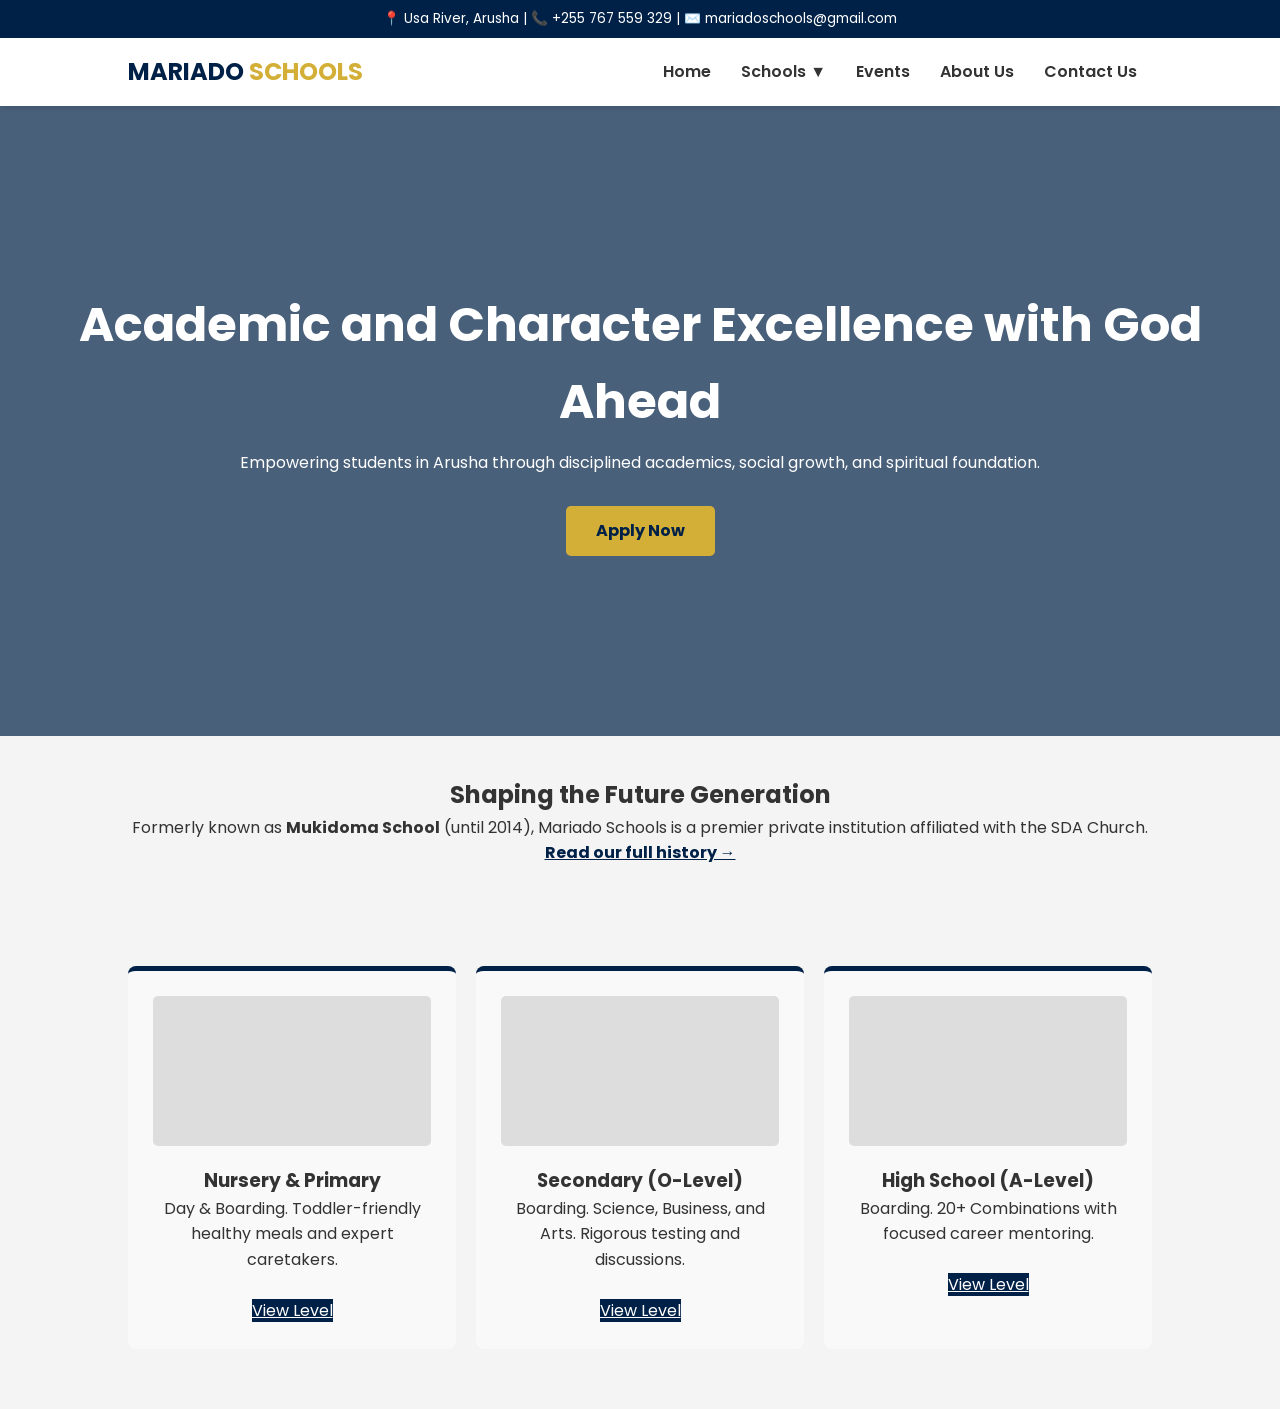
<file: index.html>
<!DOCTYPE html>
<html lang="en">
<head>
    <meta charset="UTF-8">
    <meta name="viewport" content="width=device-width, initial-scale=1.0">
    <title>Mariado Schools | Academic & Character Excellence</title>
    <link rel="stylesheet" href="style.css">
    <link href="https://fonts.googleapis.com/css2?family=Poppins:wght@300;400;600;700&display=swap" rel="stylesheet">
</head>
<body>

    <div class="top-bar">
        <p>📍 Usa River, Arusha | 📞 +255 767 559 329 | ✉️ mariadoschools@gmail.com</p>
    </div>

    <header>
        <nav class="navbar">
            <div class="logo">
                <h1>MARIADO <span>SCHOOLS</span></h1>
            </div>
            <ul class="nav-links">
                <li><a href="#home">Home</a></li>
                <li class="dropdown">
                    <a href="#schools">Schools ▼</a>
                    <ul class="dropdown-content">
                        <li><a href="nursery-primary.html">Nursery & Primary</a></li>
                        <li><a href="secondary.html">Secondary O-Level</a></li>
                        <li><a href="high-school.html">High School A-Level</a></li>
                    </ul>
                </li>
                <li><a href="events-life.html">Events</a></li>
                <li><a href="about.html">About Us</a></li>
                <li><a href="contact.html" class="btn-contact">Contact Us</a></li>
            </ul>
        </nav>
    </header>

    <section class="hero" id="home">
        <div class="hero-text">
            <h2>Academic and Character Excellence with God Ahead</h2>
            <p>Empowering students in Arusha through disciplined academics, social growth, and spiritual foundation.</p>
            <a href="contact.html" class="cta-button">Apply Now</a>
        </div>
    </section>

    <section class="intro-section" id="about-summary">
        <div class="container">
            <h2>Shaping the Future Generation</h2>
            <p>Formerly known as <strong>Mukidoma School</strong> (until 2014), Mariado Schools is a premier private institution affiliated with the SDA Church.</p>
            <a href="about.html" style="color: #002147; font-weight: bold;">Read our full history →</a>
        </div>
    </section>

    <section class="levels-grid" id="schools" style="background: #f4f4f4; padding: 60px 10%;">
        <div class="level-card">
            <div class="img-gap" style="height: 150px; background: #ddd; margin-bottom: 20px; border-radius: 5px; background-image: url('https://images.unsplash.com/photo-1503454537195-1dcabb73ffb9?auto=format&fit=crop&q=60&w=500'); background-size: cover;"></div>
            <h3>Nursery & Primary</h3>
            <p>Day & Boarding. Toddler-friendly healthy meals and expert caretakers.</p>
            <br>
            <a href="nursery-primary.html" class="btn-contact" style="background: #002147; color: white;">View Level</a>
        </div>
        <div class="level-card">
            <div class="img-gap" style="height: 150px; background: #ddd; margin-bottom: 20px; border-radius: 5px; background-image: url('https://images.unsplash.com/photo-1427504494785-3a9ca7044f45?auto=format&fit=crop&q=60&w=500'); background-size: cover;"></div>
            <h3>Secondary (O-Level)</h3>
            <p>Boarding. Science, Business, and Arts. Rigorous testing and discussions.</p>
            <br>
            <a href="secondary.html" class="btn-contact" style="background: #002147; color: white;">View Level</a>
        </div>
        <div class="level-card">
            <div class="img-gap" style="height: 150px; background: #ddd; margin-bottom: 20px; border-radius: 5px; background-image: url('https://images.unsplash.com/photo-1523050854058-8df90110c9f1?auto=format&fit=crop&q=60&w=500'); background-size: cover;"></div>
            <h3>High School (A-Level)</h3>
            <p>Boarding. 20+ Combinations with focused career mentoring.</p>
            <br>
            <a href="high-school.html" class="btn-contact" style="background: #002147; color: white;">View Level</a>
        </div>
    </section>

</body>
</html>
</file>
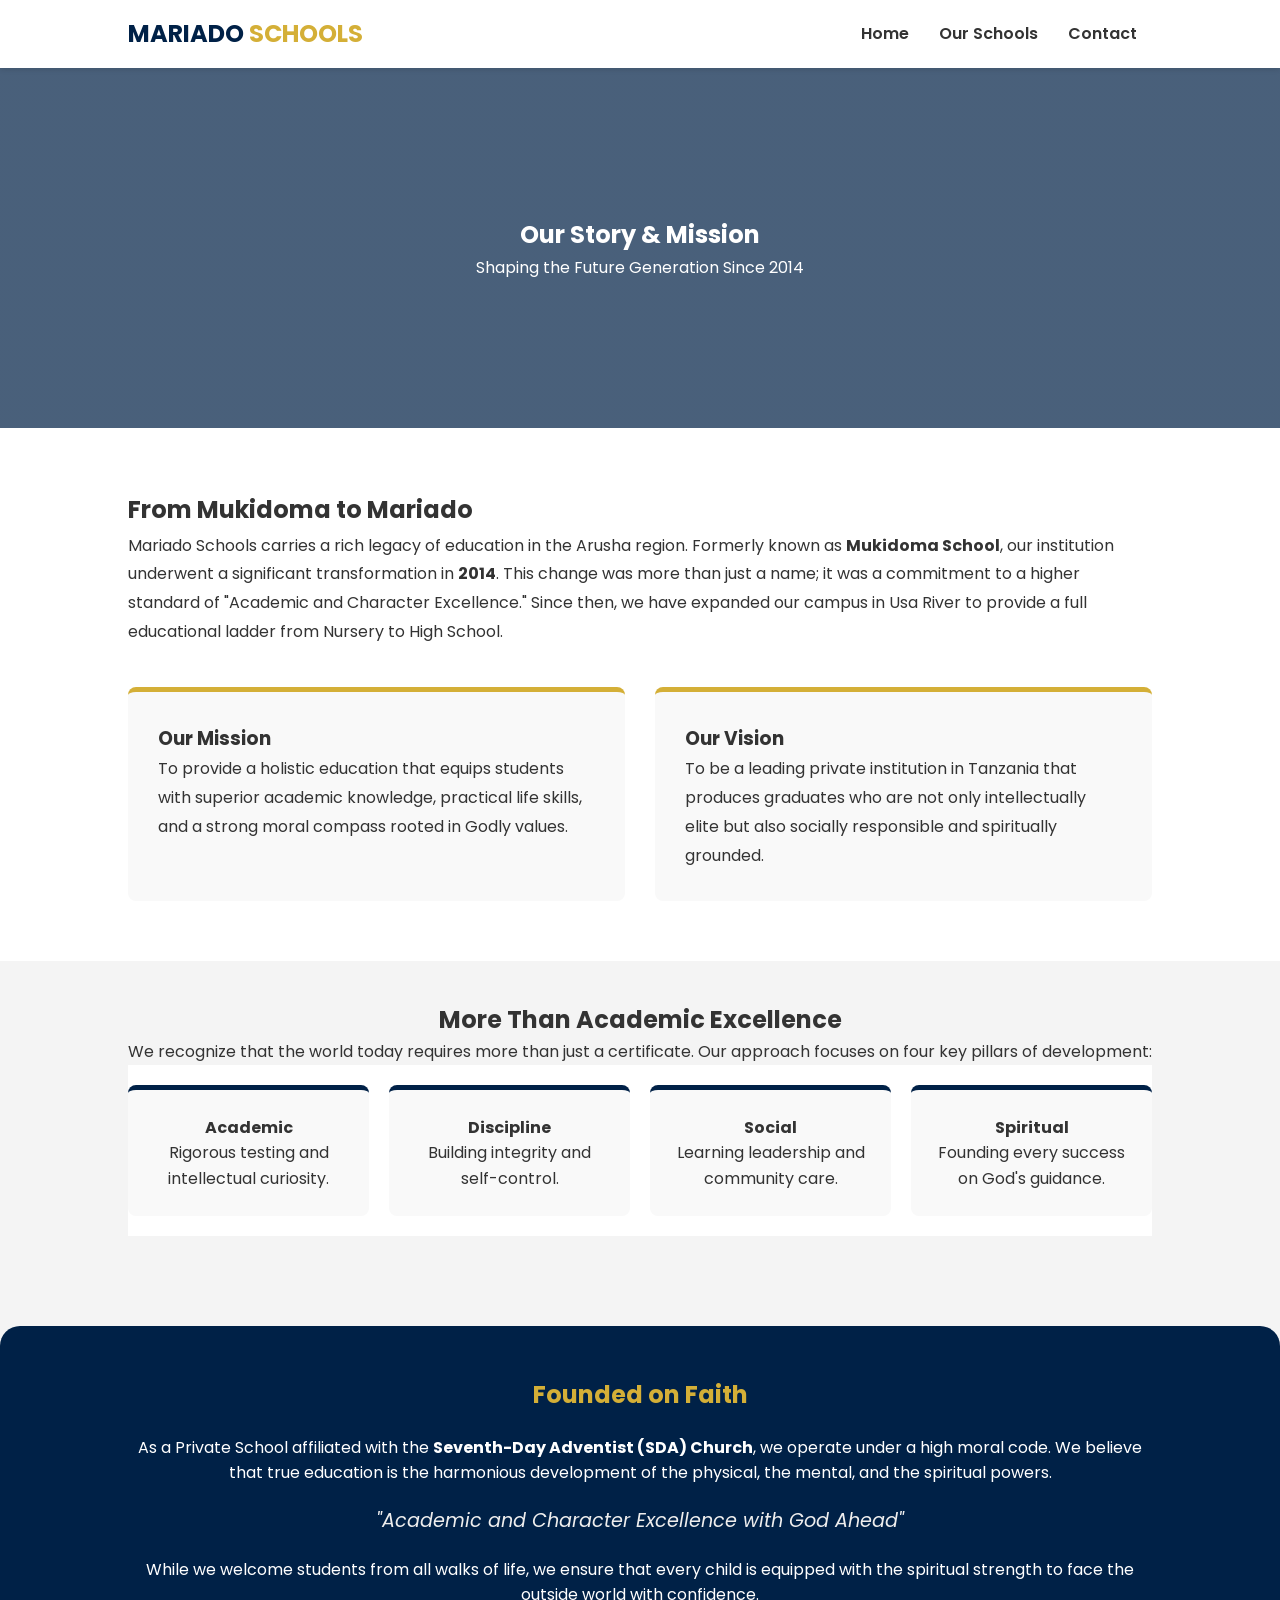
<file: about.html>
<!DOCTYPE html>
<html lang="en">
<head>
    <meta charset="UTF-8">
    <meta name="viewport" content="width=device-width, initial-scale=1.0">
    <title>About Us | Mariado Schools History & Mission</title>
    <link rel="stylesheet" href="style.css">
    <link href="https://fonts.googleapis.com/css2?family=Poppins:wght@300;400;600;700&display=swap" rel="stylesheet">
    <style>
        .history-section { padding: 60px 10%; background: #fff; line-height: 1.8; }
        .mission-vision { display: flex; gap: 30px; margin-top: 40px; flex-wrap: wrap; }
        .box { flex: 1; padding: 30px; background: #f9f9f9; border-top: 5px solid #D4AF37; border-radius: 8px; }
        .spiritual-focus { background: #002147; color: white; padding: 50px 10%; margin-top: 50px; text-align: center; border-radius: 20px 20px 0 0; }
        .spiritual-focus h2 { color: #D4AF37; margin-bottom: 20px; }
        .quote { font-style: italic; font-size: 1.2rem; margin: 20px 0; color: #eee; }
    </style>
</head>
<body>

    <header>
        <nav class="navbar">
            <div class="logo"><h1>MARIADO <span>SCHOOLS</span></h1></div>
            <ul class="nav-links">
                <li><a href="index.html">Home</a></li>
                <li><a href="index.html">Our Schools</a></li>
                <li><a href="contact.html" class="btn-contact">Contact</a></li>
            </ul>
        </nav>
    </header>

    <section class="hero" style="height: 40vh; background: linear-gradient(rgba(0,33,71,0.7), rgba(0,33,71,0.7)), url('https://images.unsplash.com/photo-1524178232363-1fb2b075b655?auto=format&fit=crop&q=80&w=1000');">
        <div class="hero-text">
            <h1>Our Story & Mission</h1>
            <p>Shaping the Future Generation Since 2014</p>
        </div>
    </section>

    <section class="history-section">
        <h2>From Mukidoma to Mariado</h2>
        <p>Mariado Schools carries a rich legacy of education in the Arusha region. Formerly known as <strong>Mukidoma School</strong>, our institution underwent a significant transformation in <strong>2014</strong>. This change was more than just a name; it was a commitment to a higher standard of "Academic and Character Excellence." Since then, we have expanded our campus in Usa River to provide a full educational ladder from Nursery to High School.</p>

        <div class="mission-vision">
            <div class="box">
                <h3>Our Mission</h3>
                <p>To provide a holistic education that equips students with superior academic knowledge, practical life skills, and a strong moral compass rooted in Godly values.</p>
            </div>
            <div class="box">
                <h3>Our Vision</h3>
                <p>To be a leading private institution in Tanzania that produces graduates who are not only intellectually elite but also socially responsible and spiritually grounded.</p>
            </div>
        </div>
    </section>

    <section class="container">
        <h2>More Than Academic Excellence</h2>
        <p>We recognize that the world today requires more than just a certificate. Our approach focuses on four key pillars of development:</p>
        <div class="levels-grid" style="padding: 20px 0;">
            <div class="level-card"><h4>Academic</h4><p>Rigorous testing and intellectual curiosity.</p></div>
            <div class="level-card"><h4>Discipline</h4><p>Building integrity and self-control.</p></div>
            <div class="level-card"><h4>Social</h4><p>Learning leadership and community care.</p></div>
            <div class="level-card"><h4>Spiritual</h4><p>Founding every success on God's guidance.</p></div>
        </div>
    </section>

    <section class="spiritual-focus">
        <h2>Founded on Faith</h2>
        <p>As a Private School affiliated with the <strong>Seventh-Day Adventist (SDA) Church</strong>, we operate under a high moral code. We believe that true education is the harmonious development of the physical, the mental, and the spiritual powers.</p>
        <div class="quote">"Academic and Character Excellence with God Ahead"</div>
        <p>While we welcome students from all walks of life, we ensure that every child is equipped with the spiritual strength to face the outside world with confidence.</p>
    </section>

</body>
</html>
</file>
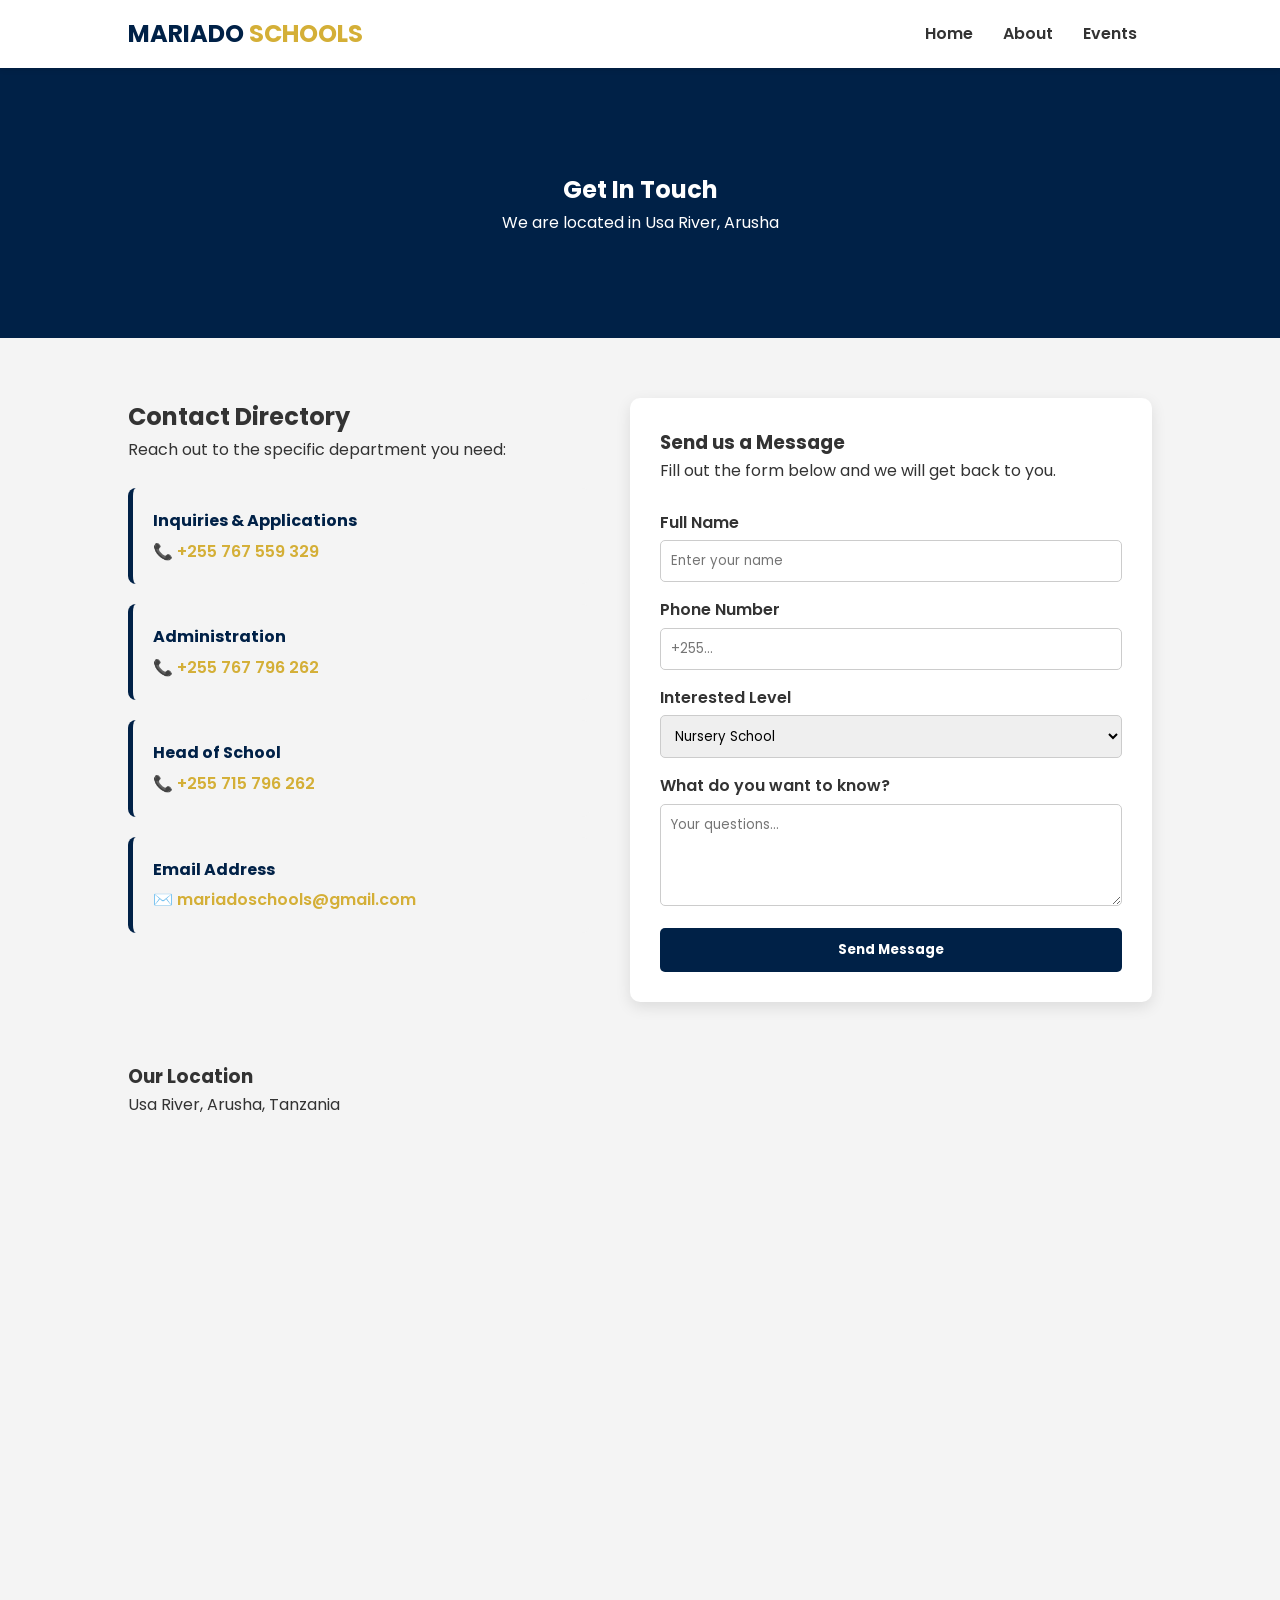
<file: contact.html>
<!DOCTYPE html>
<html lang="en">
<head>
    <meta charset="UTF-8">
    <meta name="viewport" content="width=device-width, initial-scale=1.0">
    <title>Contact Us | Mariado Schools Arusha</title>
    <link rel="stylesheet" href="style.css">
    <link href="https://fonts.googleapis.com/css2?family=Poppins:wght@300;400;600;700&display=swap" rel="stylesheet">
    <style>
        .contact-container { display: flex; flex-wrap: wrap; gap: 40px; padding: 60px 10%; }
        .contact-info { flex: 1; min-width: 300px; }
        .contact-form { flex: 1; min-width: 300px; background: #fff; padding: 30px; border-radius: 10px; box-shadow: 0 5px 15px rgba(0,0,0,0.1); }
        
        .directory-card { background: #f4f4f4; padding: 20px; border-radius: 8px; margin-bottom: 20px; border-left: 5px solid #002147; }
        .directory-card h4 { color: #002147; margin-bottom: 5px; }
        .directory-card p { font-weight: 600; color: #D4AF37; }

        /* Form Styling */
        .form-group { margin-bottom: 15px; }
        .form-group label { display: block; margin-bottom: 5px; font-weight: 600; }
        .form-group input, .form-group select, .form-group textarea { width: 100%; padding: 10px; border: 1px solid #ccc; border-radius: 5px; font-family: inherit; }
        .submit-btn { background: #002147; color: white; border: none; padding: 12px 25px; border-radius: 5px; cursor: pointer; font-weight: bold; width: 100%; transition: 0.3s; }
        .submit-btn:hover { background: #D4AF37; color: #002147; }

        .map-container { width: 100%; padding: 0 10%; margin-bottom: 50px; }
        .map-container iframe { width: 100%; border-radius: 10px; }
    </style>
</head>
<body>

    <header>
        <nav class="navbar">
            <div class="logo"><h1>MARIADO <span>SCHOOLS</span></h1></div>
            <ul class="nav-links">
                <li><a href="index.html">Home</a></li>
                <li><a href="about.html">About</a></li>
                <li><a href="events-life.html">Events</a></li>
            </ul>
        </nav>
    </header>

    <section class="hero" style="height: 30vh; background: #002147;">
        <div class="hero-text">
            <h1>Get In Touch</h1>
            <p>We are located in Usa River, Arusha</p>
        </div>
    </section>

    <div class="contact-container">
        <div class="contact-info">
            <h2>Contact Directory</h2>
            <p>Reach out to the specific department you need:</p>
            <br>
            <div class="directory-card">
                <h4>Inquiries & Applications</h4>
                <p>📞 +255 767 559 329</p>
            </div>
            <div class="directory-card">
                <h4>Administration</h4>
                <p>📞 +255 767 796 262</p>
            </div>
            <div class="directory-card">
                <h4>Head of School</h4>
                <p>📞 +255 715 796 262</p>
            </div>
            <div class="directory-card">
                <h4>Email Address</h4>
                <p>✉️ mariadoschools@gmail.com</p>
            </div>
        </div>

        <div class="contact-form">
            <h3>Send us a Message</h3>
            <p>Fill out the form below and we will get back to you.</p>
            <br>
            <form action="https://formspree.io/f/xaqdrbpy" method="POST">
                
                <input type="hidden" name="_next" value="https://mariado-schools.vercel.app/thank-you.html">
    
                <div class="form-group">
                    <label>Full Name</label>
                    <input type="text" name="name" placeholder="Enter your name" required>
                </div>
                
                <div class="form-group">
                    <label>Phone Number</label>
                    <input type="tel" name="phone_number" placeholder="+255..." required>
                </div>

                <div class="form-group">
                    <label>Interested Level</label>
                    <select name="school_level">
                        <option value="Nursery">Nursery School</option>
                        <option value="Primary">Primary School</option>
                        <option value="Secondary">Secondary School (O-Level)</option>
                        <option value="High School">High School (A-Level)</option>
                    </select>
                </div>

                <div class="form-group">
                    <label>What do you want to know?</label>
                    <textarea name="message" rows="4" placeholder="Your questions..." required></textarea>
                </div>

                <input type="hidden" name="_subject" value="New Inquiry for Mariado Schools">

                <button type="submit" class="submit-btn">Send Message</button>
            </form>
        </div>
    </div>

    <div class="map-container">
        <h3>Our Location</h3>
        <p>Usa River, Arusha, Tanzania</p>
        <br>
        <iframe src="https://www.google.com/maps/embed?pb=!1m18!1m12!1m3!1d3982.72141973908!2d36.8428492758826!3d-3.3836212411516053!2m3!1f0!2f0!3f0!3m2!1i1024!2i768!4f13.1!3m3!1m2!1s0x183711dd7b95862f%3A0x9159f588224d0aad!2sMariado%20Schools!5e0!3m2!1sen!2stz!4v1709500000000!5m2!1sen!2stz" width="600" height="450" style="border:0;" allowfullscreen="" loading="lazy" referrerpolicy="no-referrer-when-downgrade"></iframe>
    </div>

</body>
</html>
</file>
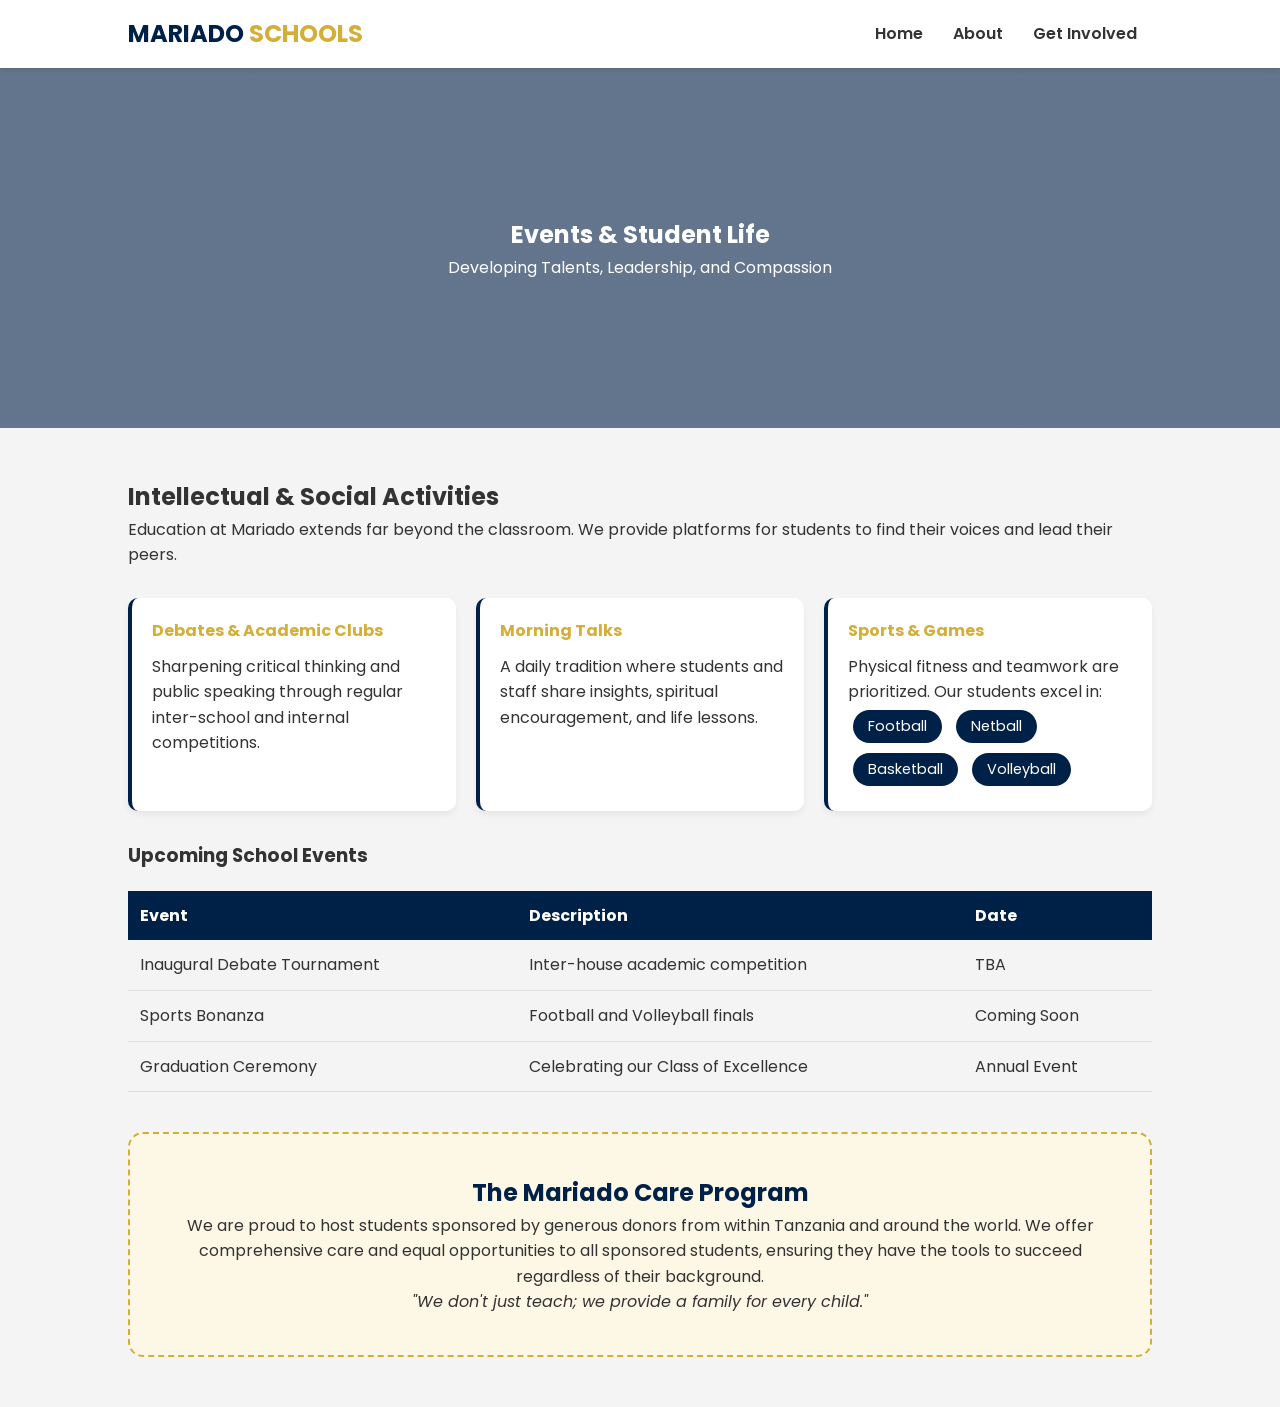
<file: events-life.html>
<!DOCTYPE html>
<html lang="en">
<head>
    <meta charset="UTF-8">
    <meta name="viewport" content="width=device-width, initial-scale=1.0">
    <title>Life at Mariado | Events & Extra-Curriculars</title>
    <link rel="stylesheet" href="style.css">
    <link href="https://fonts.googleapis.com/css2?family=Poppins:wght@300;400;600;700&display=swap" rel="stylesheet">
    <style>
        .event-section { padding: 50px 10%; }
        .activities-grid { display: grid; grid-template-columns: repeat(auto-fit, minmax(250px, 1fr)); gap: 20px; margin: 30px 0; }
        .activity-card { background: #fff; padding: 20px; border-radius: 10px; border-left: 4px solid #002147; box-shadow: 0 4px 6px rgba(0,0,0,0.05); }
        .activity-card h4 { color: #D4AF37; margin-bottom: 10px; }
        
        .donor-highlight { background: #fdf8e6; border: 2px dashed #D4AF37; padding: 40px; border-radius: 15px; margin-top: 40px; text-align: center; }
        .donor-highlight h2 { color: #002147; }
        
        .sports-tag { display: inline-block; background: #002147; color: white; padding: 5px 15px; border-radius: 20px; margin: 5px; font-size: 0.9rem; }
        
        .upcoming-events { width: 100%; border-collapse: collapse; margin-top: 20px; }
        .upcoming-events th { background: #002147; color: white; text-align: left; padding: 12px; }
        .upcoming-events td { padding: 12px; border-bottom: 1px solid #ddd; }
    </style>
</head>
<body>

    <header>
        <nav class="navbar">
            <div class="logo"><h1>MARIADO <span>SCHOOLS</span></h1></div>
            <ul class="nav-links">
                <li><a href="index.html">Home</a></li>
                <li><a href="about.html">About</a></li>
                <li><a href="contact.html" class="btn-contact">Get Involved</a></li>
            </ul>
        </nav>
    </header>

    <section class="hero" style="height: 40vh; background: linear-gradient(rgba(0,33,71,0.6), rgba(0,33,71,0.6)), url('https://images.unsplash.com/photo-1511632765486-a01980e01a18?auto=format&fit=crop&q=80&w=1000');">
        <div class="hero-text">
            <h1>Events & Student Life</h1>
            <p>Developing Talents, Leadership, and Compassion</p>
        </div>
    </section>

    <section class="event-section">
        <h2>Intellectual & Social Activities</h2>
        <p>Education at Mariado extends far beyond the classroom. We provide platforms for students to find their voices and lead their peers.</p>
        
        <div class="activities-grid">
            <div class="activity-card">
                <h4>Debates & Academic Clubs</h4>
                <p>Sharpening critical thinking and public speaking through regular inter-school and internal competitions.</p>
            </div>
            <div class="activity-card">
                <h4>Morning Talks</h4>
                <p>A daily tradition where students and staff share insights, spiritual encouragement, and life lessons.</p>
            </div>
            <div class="activity-card">
                <h4>Sports & Games</h4>
                <p>Physical fitness and teamwork are prioritized. Our students excel in:</p>
                <span class="sports-tag">Football</span>
                <span class="sports-tag">Netball</span>
                <span class="sports-tag">Basketball</span>
                <span class="sports-tag">Volleyball</span>
            </div>
        </div>

        <h3>Upcoming School Events</h3>
        <table class="upcoming-events">
            <thead>
                <tr>
                    <th>Event</th>
                    <th>Description</th>
                    <th>Date</th>
                </tr>
            </thead>
            <tbody>
                <tr>
                    <td>Inaugural Debate Tournament</td>
                    <td>Inter-house academic competition</td>
                    <td>TBA</td>
                </tr>
                <tr>
                    <td>Sports Bonanza</td>
                    <td>Football and Volleyball finals</td>
                    <td>Coming Soon</td>
                </tr>
                <tr>
                    <td>Graduation Ceremony</td>
                    <td>Celebrating our Class of Excellence</td>
                    <td>Annual Event</td>
                </tr>
            </tbody>
        </table>

        <div class="donor-highlight">
            <h2>The Mariado Care Program</h2>
            <p>We are proud to host students sponsored by generous donors from within Tanzania and around the world. We offer comprehensive care and equal opportunities to all sponsored students, ensuring they have the tools to succeed regardless of their background.</p>
            <p><em>"We don't just teach; we provide a family for every child."</em></p>
        </div>
    </section>

</body>
</html>
</file>
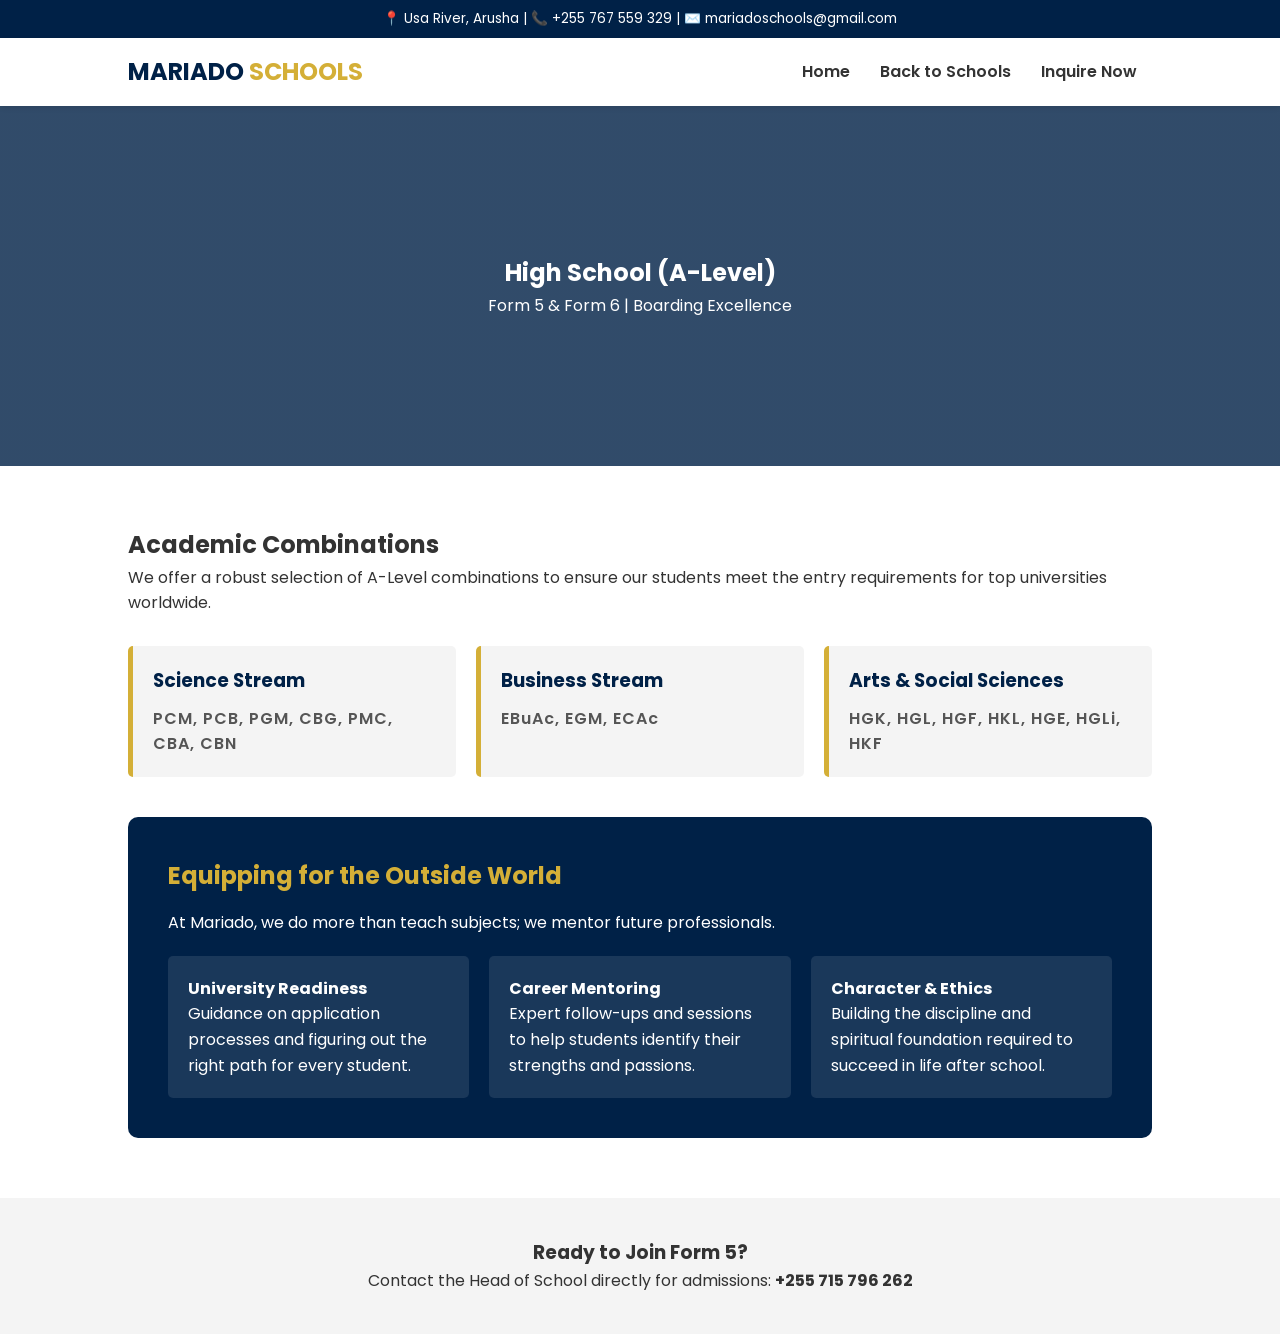
<file: high-school.html>
<!DOCTYPE html>
<html lang="en">
<head>
    <meta charset="UTF-8">
    <meta name="viewport" content="width=device-width, initial-scale=1.0">
    <title>High School (A-Level) | Mariado Schools</title>
    <link rel="stylesheet" href="style.css">
    <link href="https://fonts.googleapis.com/css2?family=Poppins:wght@300;400;600;700&display=swap" rel="stylesheet">
    <style>
        /* Specific Styles for the High School Page */
        .academic-section { padding: 60px 10%; background: #fff; }
        .combination-grid { display: grid; grid-template-columns: repeat(auto-fit, minmax(300px, 1fr)); gap: 20px; margin-top: 30px; }
        .combo-category { background: #f4f4f4; padding: 20px; border-left: 5px solid #D4AF37; border-radius: 5px; }
        .combo-category h3 { color: #002147; margin-bottom: 10px; }
        .combo-list { font-weight: 600; color: #555; letter-spacing: 1px; }
        
        .mentorship-box { background: #002147; color: white; padding: 40px; margin-top: 40px; border-radius: 10px; }
        .mentorship-box h2 { color: #D4AF37; margin-bottom: 15px; }
        .mentorship-grid { display: flex; flex-wrap: wrap; gap: 20px; margin-top: 20px; }
        .mentorship-item { flex: 1; min-width: 250px; background: rgba(255,255,255,0.1); padding: 20px; border-radius: 5px; }
    </style>
</head>
<body>

    <div class="top-bar">
        <p>📍 Usa River, Arusha | 📞 +255 767 559 329 | ✉️ mariadoschools@gmail.com</p>
    </div>

    <header>
        <nav class="navbar">
            <div class="logo">
                <h1>MARIADO <span>SCHOOLS</span></h1>
            </div>
            <ul class="nav-links">
                <li><a href="index.html">Home</a></li>
                <li><a href="index.html#schools">Back to Schools</a></li>
                <li><a href="contact.html" class="btn-contact">Inquire Now</a></li>
            </ul>
        </nav>
    </header>

    <section class="hero" style="height: 40vh; background: linear-gradient(rgba(0,33,71,0.8), rgba(0,33,71,0.8)), url('https://images.unsplash.com/photo-1523050854058-8df90110c9f1?auto=format&fit=crop&q=80&w=1000');">
        <div class="hero-text">
            <h1>High School (A-Level)</h1>
            <p>Form 5 & Form 6 | Boarding Excellence</p>
        </div>
    </section>

    <section class="academic-section">
        <h2>Academic Combinations</h2>
        <p>We offer a robust selection of A-Level combinations to ensure our students meet the entry requirements for top universities worldwide.</p>
        
        <div class="combination-grid">
            <div class="combo-category">
                <h3>Science Stream</h3>
                <p class="combo-list">PCM, PCB, PGM, CBG, PMC, CBA, CBN</p>
            </div>
            <div class="combo-category">
                <h3>Business Stream</h3>
                <p class="combo-list">EBuAc, EGM, ECAc</p>
            </div>
            <div class="combo-category">
                <h3>Arts & Social Sciences</h3>
                <p class="combo-list">HGK, HGL, HGF, HKL, HGE, HGLi, HKF</p>
            </div>
        </div>

        <div class="mentorship-box">
            <h2>Equipping for the Outside World</h2>
            <p>At Mariado, we do more than teach subjects; we mentor future professionals.</p>
            <div class="mentorship-grid">
                <div class="mentorship-item">
                    <h4>University Readiness</h4>
                    <p>Guidance on application processes and figuring out the right path for every student.</p>
                </div>
                <div class="mentorship-item">
                    <h4>Career Mentoring</h4>
                    <p>Expert follow-ups and sessions to help students identify their strengths and passions.</p>
                </div>
                <div class="mentorship-item">
                    <h4>Character & Ethics</h4>
                    <p>Building the discipline and spiritual foundation required to succeed in life after school.</p>
                </div>
            </div>
        </div>
    </section>

    <section class="container" id="contact">
        <h3>Ready to Join Form 5?</h3>
        <p>Contact the Head of School directly for admissions: <strong>+255 715 796 262</strong></p>
    </section>

</body>
</html>
</file>
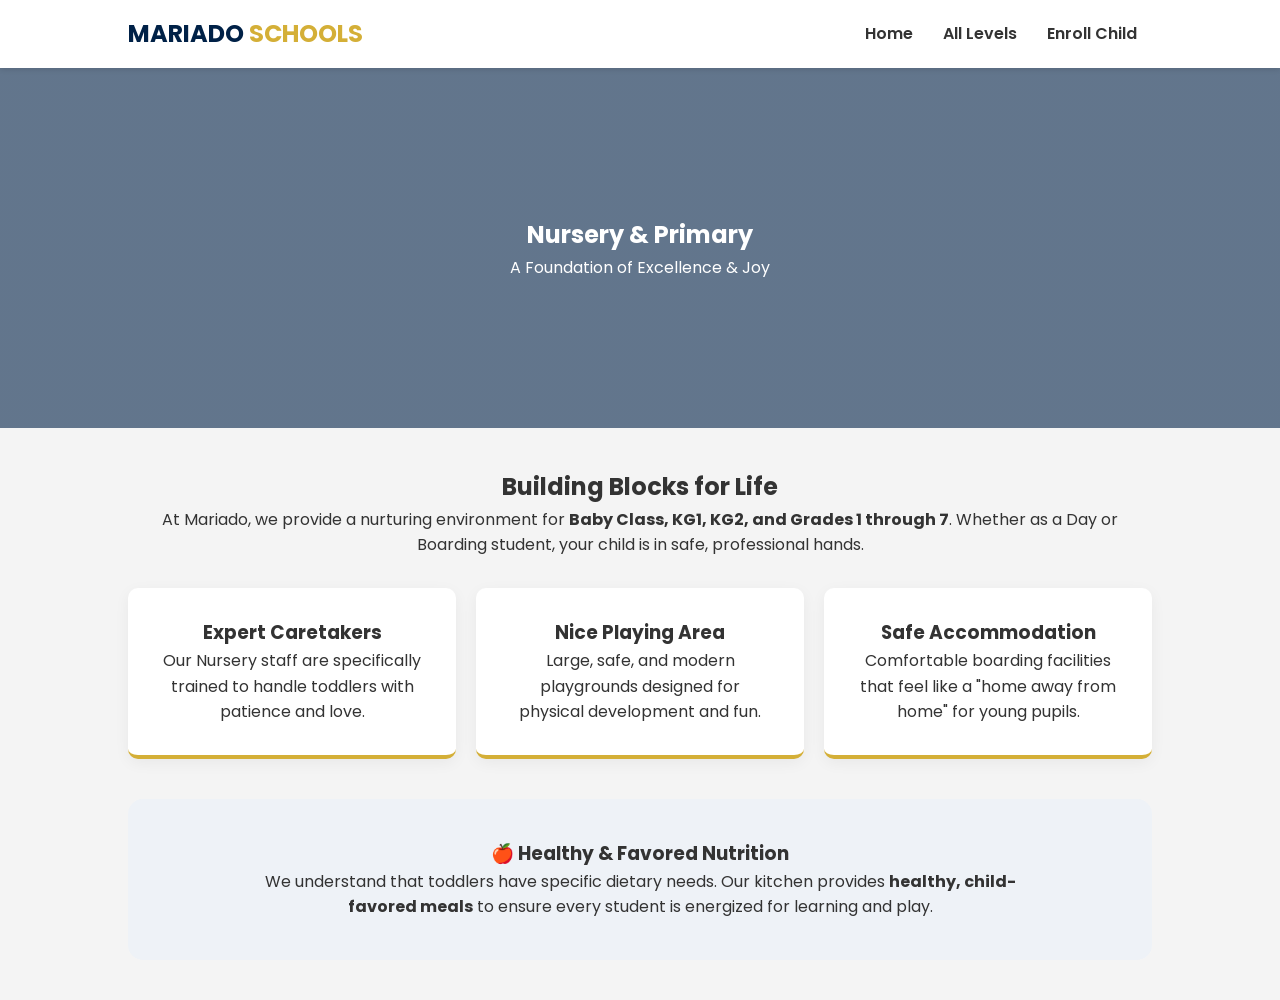
<file: nursery-primary.html>
<!DOCTYPE html>
<html lang="en">
<head>
    <meta charset="UTF-8">
    <meta name="viewport" content="width=device-width, initial-scale=1.0">
    <title>Nursery & Primary | Mariado Schools</title>
    <link rel="stylesheet" href="style.css">
    <link href="https://fonts.googleapis.com/css2?family=Poppins:wght@300;400;600;700&display=swap" rel="stylesheet">
    <style>
        .feature-icon-box { display: flex; flex-wrap: wrap; gap: 20px; margin-top: 30px; }
        .feature-card { flex: 1; min-width: 280px; background: #fff; padding: 30px; border-radius: 10px; box-shadow: 0 4px 15px rgba(0,0,0,0.05); text-align: center; border-bottom: 4px solid #D4AF37; }
        .highlight-text { color: #002147; font-weight: 700; }
        .diet-section { background: #eef2f7; padding: 40px 10%; border-radius: 15px; margin-top: 40px; }
    </style>
</head>
<body>

    <header>
        <nav class="navbar">
            <div class="logo"><h1>MARIADO <span>SCHOOLS</span></h1></div>
            <ul class="nav-links">
                <li><a href="index.html">Home</a></li>
                <li><a href="index.html#schools">All Levels</a></li>
                <li><a href="contact.html" class="btn-contact">Enroll Child</a></li>
            </ul>
        </nav>
    </header>

    <section class="hero" style="height: 40vh; background: linear-gradient(rgba(0,33,71,0.6), rgba(0,33,71,0.6)), url('https://images.unsplash.com/photo-1503454537195-1dcabb73ffb9?auto=format&fit=crop&q=80&w=1000');">
        <div class="hero-text">
            <h1>Nursery & Primary</h1>
            <p>A Foundation of Excellence & Joy</p>
        </div>
    </section>

    <section class="container">
        <h2>Building Blocks for Life</h2>
        <p>At Mariado, we provide a nurturing environment for <strong>Baby Class, KG1, KG2, and Grades 1 through 7</strong>. Whether as a Day or Boarding student, your child is in safe, professional hands.</p>

        <div class="feature-icon-box">
            <div class="feature-card">
                <h3>Expert Caretakers</h3>
                <p>Our Nursery staff are specifically trained to handle toddlers with patience and love.</p>
            </div>
            <div class="feature-card">
                <h3>Nice Playing Area</h3>
                <p>Large, safe, and modern playgrounds designed for physical development and fun.</p>
            </div>
            <div class="feature-card">
                <h3>Safe Accommodation</h3>
                <p>Comfortable boarding facilities that feel like a "home away from home" for young pupils.</p>
            </div>
        </div>

        <div class="diet-section">
            <h3>🍎 Healthy & Favored Nutrition</h3>
            <p>We understand that toddlers have specific dietary needs. Our kitchen provides <strong>healthy, child-favored meals</strong> to ensure every student is energized for learning and play.</p>
        </div>
    </section>

</body>
</html>
</file>
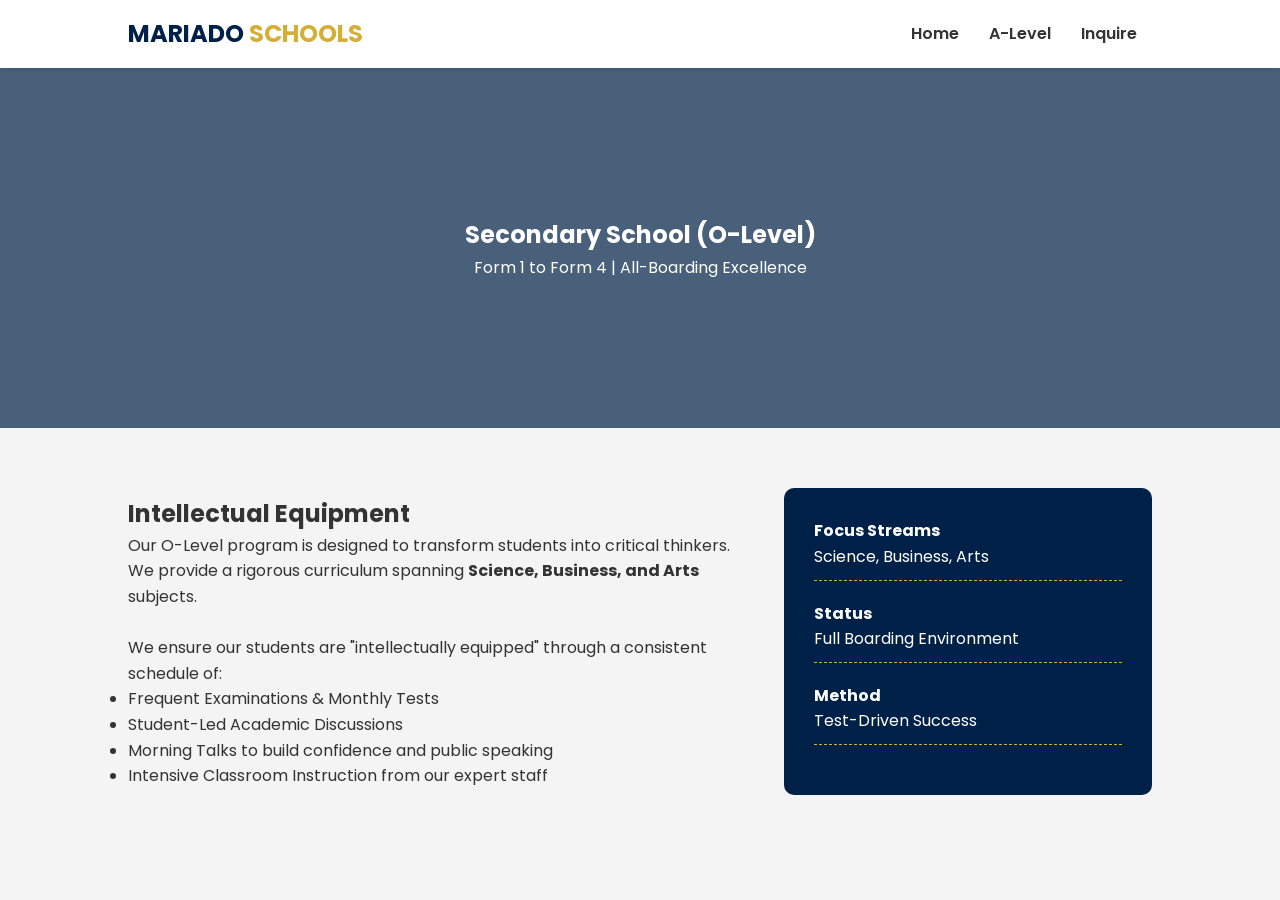
<file: secondary.html>
<!DOCTYPE html>
<html lang="en">
<head>
    <meta charset="UTF-8">
    <meta name="viewport" content="width=device-width, initial-scale=1.0">
    <title>Secondary O-Level | Mariado Schools</title>
    <link rel="stylesheet" href="style.css">
    <link href="https://fonts.googleapis.com/css2?family=Poppins:wght@300;400;600;700&display=swap" rel="stylesheet">
    <style>
        .academic-focus { display: flex; align-items: center; gap: 40px; padding: 60px 10%; flex-wrap: wrap; }
        .academic-text { flex: 2; }
        .academic-stats { flex: 1; background: #002147; color: white; padding: 30px; border-radius: 10px; }
        .stat-item { margin-bottom: 20px; border-bottom: 1px dashed #D4AF37; padding-bottom: 10px; }
    </style>
</head>
<body>

    <header>
        <nav class="navbar">
            <div class="logo"><h1>MARIADO <span>SCHOOLS</span></h1></div>
            <ul class="nav-links">
                <li><a href="index.html">Home</a></li>
                <li><a href="high-school.html">A-Level</a></li>
                <li><a href="contact.html" class="btn-contact">Inquire</a></li>
            </ul>
        </nav>
    </header>

    <section class="hero" style="height: 40vh; background: linear-gradient(rgba(0,33,71,0.7), rgba(0,33,71,0.7)), url('https://images.unsplash.com/photo-1427504494785-3a9ca7044f45?auto=format&fit=crop&q=80&w=1000');">
        <div class="hero-text">
            <h1>Secondary School (O-Level)</h1>
            <p>Form 1 to Form 4 | All-Boarding Excellence</p>
        </div>
    </section>

    <section class="academic-focus">
        <div class="academic-text">
            <h2>Intellectual Equipment</h2>
            <p>Our O-Level program is designed to transform students into critical thinkers. We provide a rigorous curriculum spanning <strong>Science, Business, and Arts</strong> subjects.</p>
            <br>
            <p>We ensure our students are "intellectually equipped" through a consistent schedule of:</p>
            <ul>
                <li>Frequent Examinations & Monthly Tests</li>
                <li>Student-Led Academic Discussions</li>
                <li>Morning Talks to build confidence and public speaking</li>
                <li>Intensive Classroom Instruction from our expert staff</li>
            </ul>
        </div>
        
        <div class="academic-stats">
            <div class="stat-item">
                <h4>Focus Streams</h4>
                <p>Science, Business, Arts</p>
            </div>
            <div class="stat-item">
                <h4>Status</h4>
                <p>Full Boarding Environment</p>
            </div>
            <div class="stat-item">
                <h4>Method</h4>
                <p>Test-Driven Success</p>
            </div>
        </div>
    </section>

</body>
</html>
</file>
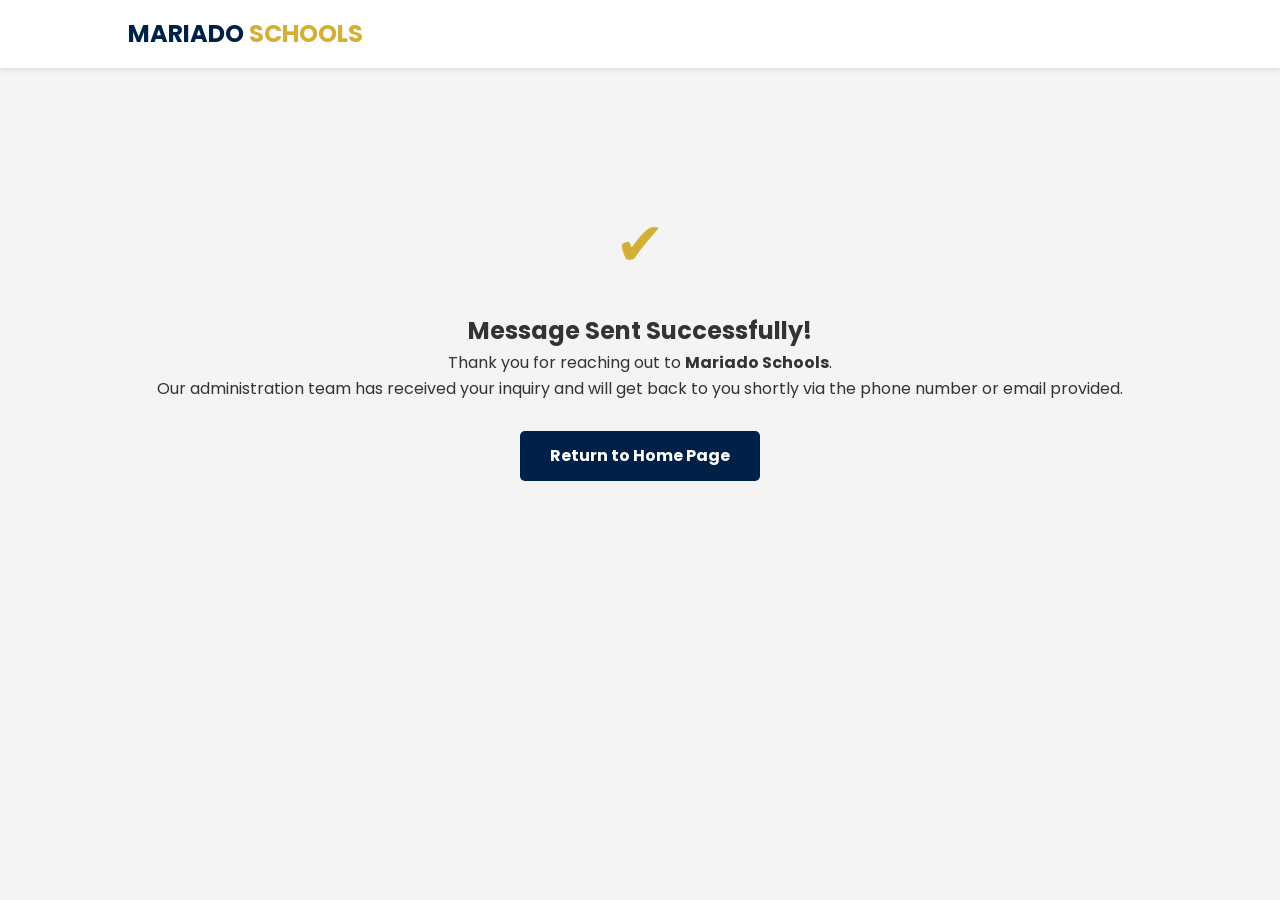
<file: thank-you.html>
<!DOCTYPE html>
<html lang="en">
<head>
    <meta charset="UTF-8">
    <meta name="viewport" content="width=device-width, initial-scale=1.0">
    <title>Message Sent | Mariado Schools</title>
    <link rel="stylesheet" href="style.css">
    <link href="https://fonts.googleapis.com/css2?family=Poppins:wght@300;400;600;700&display=swap" rel="stylesheet">
    <style>
        .success-box {
            padding: 80px 10%;
            text-align: center;
            min-height: 60vh;
            display: flex;
            flex-direction: column;
            justify-content: center;
            align-items: center;
        }
        .checkmark {
            font-size: 60px;
            color: #D4AF37;
            margin-bottom: 20px;
        }
        .back-home {
            margin-top: 30px;
            display: inline-block;
            background: #002147;
            color: white;
            padding: 12px 30px;
            text-decoration: none;
            border-radius: 5px;
            font-weight: bold;
        }
    </style>
</head>
<body>

    <header>
        <nav class="navbar">
            <div class="logo"><h1>MARIADO <span>SCHOOLS</span></h1></div>
        </nav>
    </header>

    <section class="success-box">
        <div class="checkmark">✔</div>
        <h1>Message Sent Successfully!</h1>
        <p>Thank you for reaching out to <strong>Mariado Schools</strong>.</p>
        <p>Our administration team has received your inquiry and will get back to you shortly via the phone number or email provided.</p>
        
        <a href="index.html" class="back-home">Return to Home Page</a>
    </section>

</body>
</html>
</file>
<file: style.css>
html {
    scroll-behavior: smooth;
}
/* General Styles */
* { margin: 0; padding: 0; box-sizing: border-box; font-family: 'Poppins', sans-serif; }
body { line-height: 1.6; color: #333; background-color: #f4f4f4; }

/* Top Bar */
.top-bar { background: #002147; color: white; text-align: center; padding: 8px; font-size: 0.85rem; }

/* Navbar */
header { background: #fff; padding: 15px 10%; position: sticky; top: 0; z-index: 1000; box-shadow: 0 2px 5px rgba(0,0,0,0.1); }
.navbar { display: flex; justify-content: space-between; align-items: center; }
.logo h1 { font-size: 1.5rem; color: #002147; }
.logo span { color: #D4AF37; } /* Gold color */

.nav-links { display: flex; list-style: none; }
.nav-links li { padding: 0 15px; position: relative; }
.nav-links a { text-decoration: none; color: #333; font-weight: 600; transition: 0.3s; }
.nav-links a:hover { color: #D4AF37; }

/* Dropdown Menu */
.dropdown-content { display: none; position: absolute; background: white; min-width: 200px; box-shadow: 0 8px 16px rgba(0,0,0,0.1); list-style: none; top: 20px; }
.dropdown:hover .dropdown-content { display: block; }
.dropdown-content li a { padding: 10px; display: block; border-bottom: 1px solid #eee; }

/* Hero Section */
.hero { 
    background: linear-gradient(rgba(0,33,71,0.7), rgba(0,33,71,0.7)), url('https://images.unsplash.com/photo-1546410531-bb4caa6b424d?auto=format&fit=crop&q=80&w=1000') no-repeat center center/cover;
    height: 70vh; display: flex; align-items: center; justify-content: center; text-align: center; color: white; 
}
.hero-text h2 { font-size: 3rem; margin-bottom: 10px; }
.cta-button { display: inline-block; /* Ensures margin works correctly */ margin-top: 30px;      /* Increases the gap above the button */background: #D4AF37; color: #002147; padding: 12px 30px; text-decoration: none; font-weight: bold; border-radius: 5px; }

/* Layout Containers */
.container { width: 80%; margin: auto; padding: 40px 0; text-align: center; }
.levels-grid { display: flex; justify-content: center; gap: 20px; padding: 40px 10%; background: #fff; }
.level-card { background: #f9f9f9; padding: 25px; border-top: 5px solid #002147; flex: 1; border-radius: 8px; text-align: center; }
</file>
